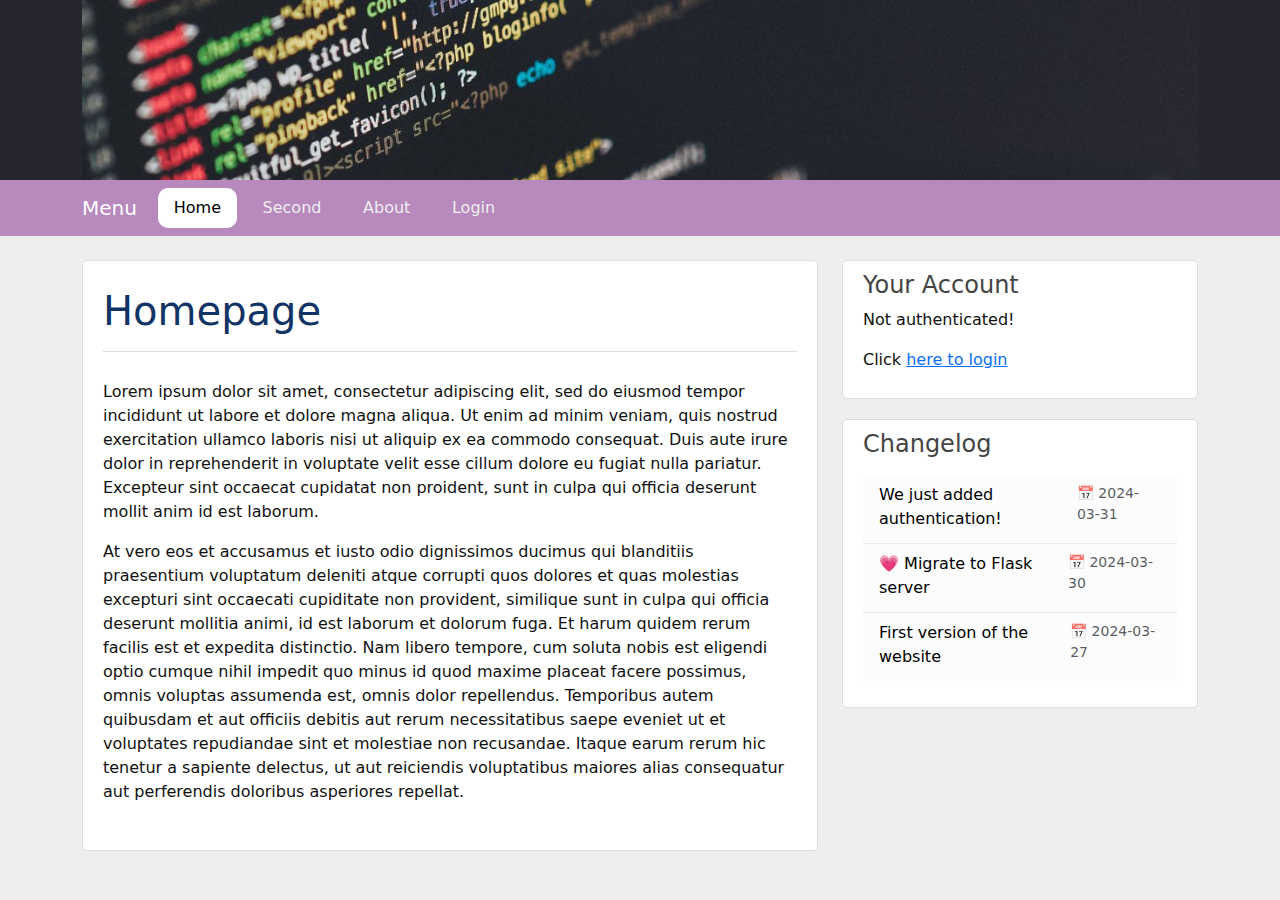
<file: initial_design.html>
<!DOCTYPE html>
<html>
<head>
  <meta charset="utf-8">
  <meta name="viewport" content="width=device-width, initial-scale=1, shrink-to-fit=no">

  <!-- Bootstrap CSS -->
  <link href="./public/bootstrap/css/bootstrap.min.css" rel="stylesheet">
  <!-- Website CSS -->
  <link rel="stylesheet" type="text/css" href="./public/style.css">

  <title>Lab 03 - Advanced Web</title>
</head>
<body>
  <header class="site-header">
    <div class="container">
      <div id="header-image"></div>
    </div>
    <!-- This is the menu -->
    <nav class="navbar navbar-expand-md navbar-dark">
      <div class="container">
        <a class="navbar-brand mr-4" href="/">Menu</a>
        <button class="navbar-toggler" type="button" data-toggle="collapse" data-target="#navbarToggle" aria-controls="navbarToggle" aria-expanded="false" aria-label="Toggle navigation">
          <span class="navbar-toggler-icon"></span>
        </button>
        <div class="collapse navbar-collapse" id="navbarToggle">
          <div class="navbar-nav mr-auto">
            <a class="nav-item nav-link active" href="#TODO_task1">Home</a>
            <a class="nav-item nav-link" href="#TODO_task1">Second</a>
            <a class="nav-item nav-link" href="#TODO_third-if-you-want">About</a>
          </div>
          <!-- Navbar Right Side -->
          <div class="navbar-nav">
            <a class="nav-item nav-link" href="#TODO_task2">Login</a>
          </div>
        </div>
      </div>
    </nav>
  </header>

  <!-- Main container follows (with main content + right sidebar) -->
  <main role="main" class="container">
    <div class="row">
      <div class="col-md-8">
        <!-- Left-side content -->
        <div class="content-box main-content">
            <h1 class="main-title">Homepage</h1>
            <p>
                Lorem ipsum dolor sit amet, consectetur adipiscing elit, sed do
                eiusmod tempor incididunt ut labore et dolore magna aliqua. Ut
                enim ad minim veniam, quis nostrud exercitation ullamco laboris
                nisi ut aliquip ex ea commodo consequat. Duis aute irure dolor in
                reprehenderit in voluptate velit esse cillum dolore eu fugiat
                nulla pariatur. Excepteur sint occaecat cupidatat non proident,
                sunt in culpa qui officia deserunt mollit anim id est laborum.
            </p>
            <p>
                At vero eos et accusamus et iusto odio dignissimos ducimus qui
                blanditiis praesentium voluptatum deleniti atque corrupti quos
                dolores et quas molestias excepturi sint occaecati cupiditate
                non provident, similique sunt in culpa qui officia deserunt
                mollitia animi, id est laborum et dolorum fuga. Et harum quidem
                rerum facilis est et expedita distinctio. Nam libero tempore,
                cum soluta nobis est eligendi optio cumque nihil impedit quo
                minus id quod maxime placeat facere possimus, omnis voluptas
                assumenda est, omnis dolor repellendus. Temporibus autem
                quibusdam et aut officiis debitis aut rerum necessitatibus
                saepe eveniet ut et voluptates repudiandae sint et molestiae
                non recusandae. Itaque earum rerum hic tenetur a sapiente
                delectus, ut aut reiciendis voluptatibus maiores alias
                consequatur aut perferendis doloribus asperiores repellat.
            </p>
        </div>
      </div>
      <div class="col-md-4">
        <!-- Right side bar -->
        <div class="content-box" id="account">
          <h4>Your Account</h4>
          <p class="logged-out">Not authenticated!</p>
          <p>Click <a href="#TODO_task3">here to login</a></p>
        </div>
        <div class="content-box">
          <h4>Changelog</h4>
          <p>
            <ul class="list-group list-group-flush">
              <li class="list-group-item list-group-item-light">
                <div class="d-flex w-100 justify-content-between">
                  <div class="news-item mb-1">We just added authentication!</div>
                  <small class="text-muted">&#128197; 2024-03-31</small>
                </div>
              </li>
              <li class="list-group-item list-group-item-light">
                <div class="d-flex w-100 justify-content-between">
                  <div class="news-item mb-1">&#128151; Migrate to Flask server</div>
                  <small class="text-muted">&#128197; 2024-03-30</small>
                </div>
              </li>
              <li class="list-group-item list-group-item-light">
                <div class="d-flex w-100 justify-content-between">
                  <div class="news-item mb-1">First version of the website</div>
                  <small class="text-muted">&#128197; 2024-03-27</small>
                </div>
              </li>
            </ul>
          </p>
        </div>
      </div>
    </div>
  </main>

  <!-- Include Bootstrap script -->
  <script src="./public/bootstrap/js/bootstrap.bundle.min.js"></script>

</body>
</html>
</file>
<file: public/style.css>
/* Main body styles */
body {
  background: #EEE;
  color: #111;
}

/* Title / Headings */
h1, h2, h3, h4, h5, h6 {
  color: #444444;
}

header {
  background-color: #26262e;
}

header #header-image {
  height: 180px;
  background: url('images/html-programming.jpg') no-repeat;
  background-size: cover;
  padding: 1rem 2rem;
  text-align: right;
}

header #header-image h1 {
  display: inline-block;
  background: #222;
  margin-top: 1rem;
  padding: 0.5rem;
  color: white;
  font-weight: bold;
}

/* Site header + navigation */
.site-header > nav {
  background-color: rgb(183, 137, 188);
}
.site-header .navbar-nav .nav-link {
  color: #EEEEEE;
  padding: 0.5em 1em;
  margin: 0 0.3em;
  border-radius: 10px;
}
.site-header .navbar-nav .nav-link:hover {
  color: #000000;
  background: rgb(255, 168, 227);
  border-radius: 10px;
}
.site-header .navbar-nav .nav-link.active {
  font-weight: 500;
  color: rgb(0, 0, 0);
  background: #FFFFFF;
}

main {
  margin-top: 1.5rem;
}

/* content box with borders and background */
.content-box {
  background: #ffffff;
  padding: 10px 20px;
  border: 1px solid #dddddd;
  margin-bottom: 20px;
  /* make box rounded ;) */
  border-radius: 5px;
}
.content-box.main-content {
  min-height: 100%;
}

.news-item { color: #000; }

h1.main-title {
  color: #136;
  padding-bottom: 0.4em;
  margin-top: 1rem;
  margin-bottom: 0.7em;
  border-bottom: 1px solid #DDDDDD;
}

.todo {
  background: #FFA;
  padding: 0.7rem;
  font-style: italic;
}
</file>
